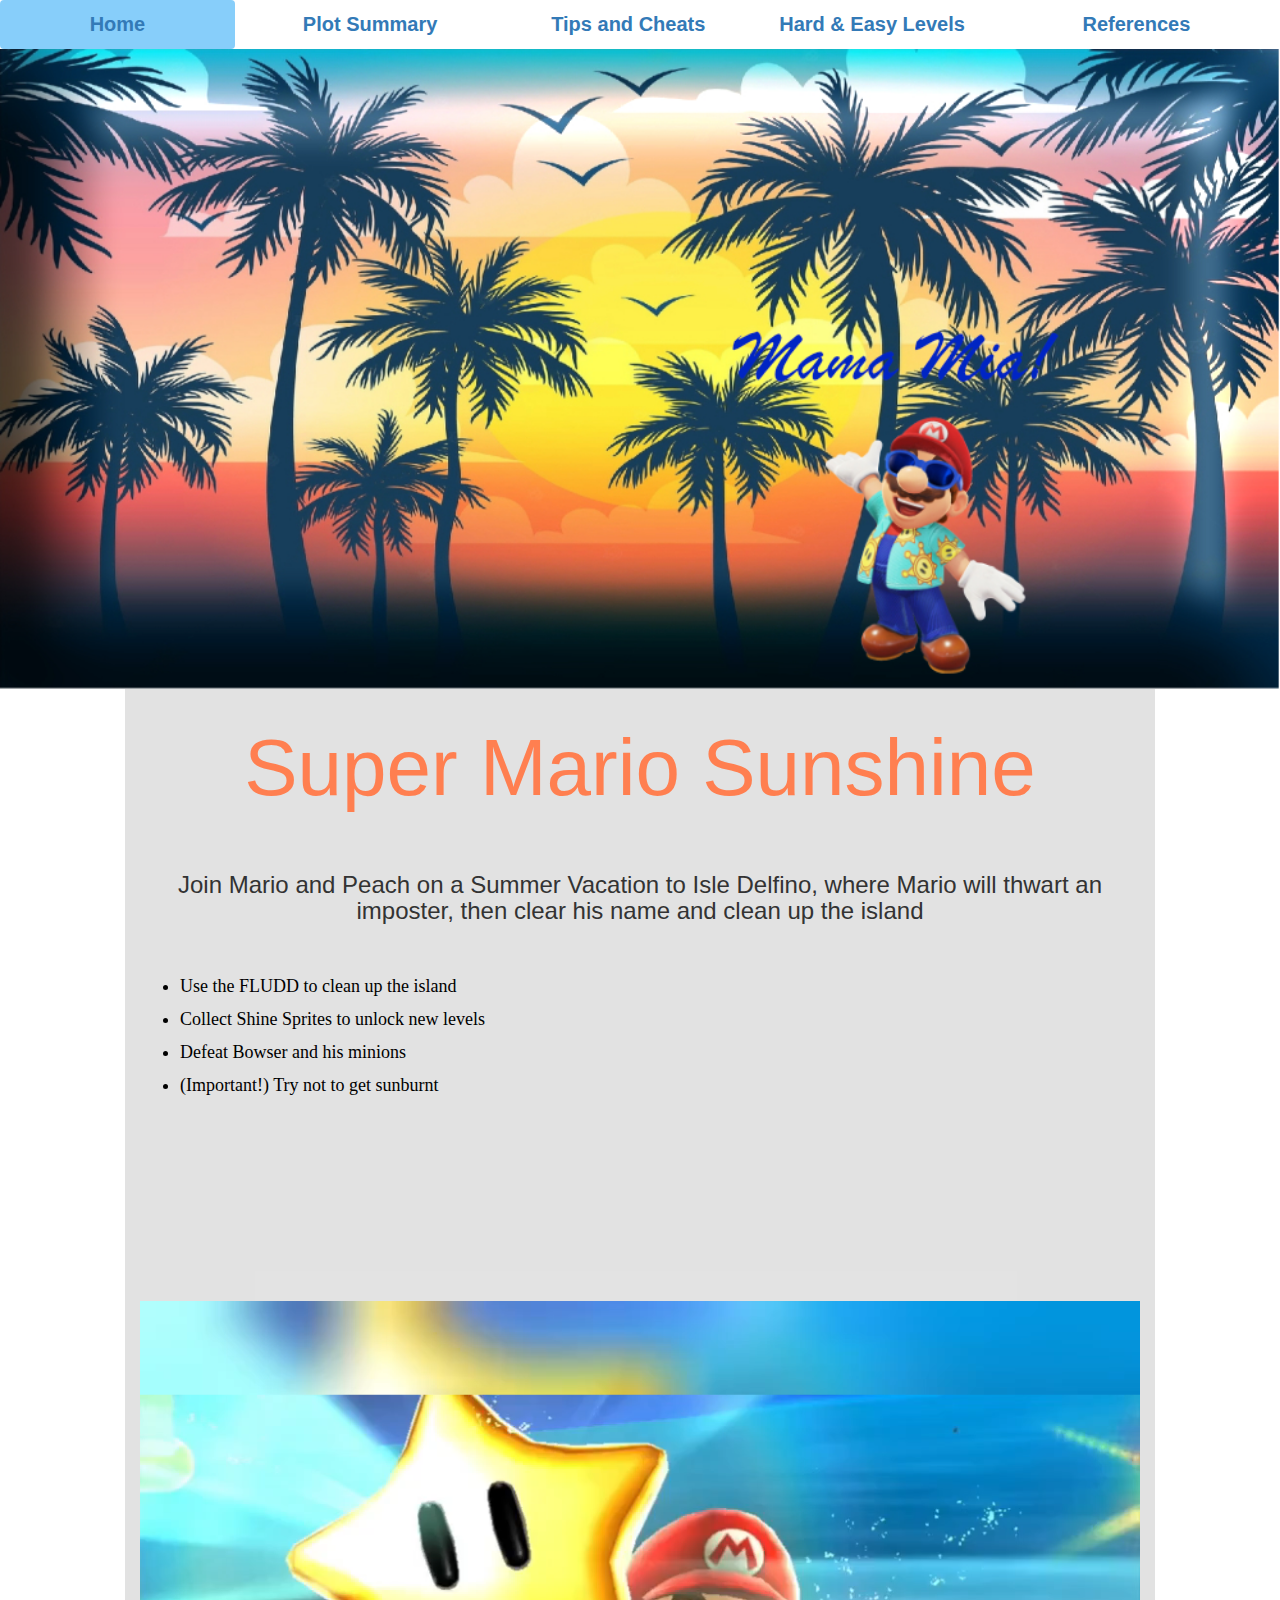
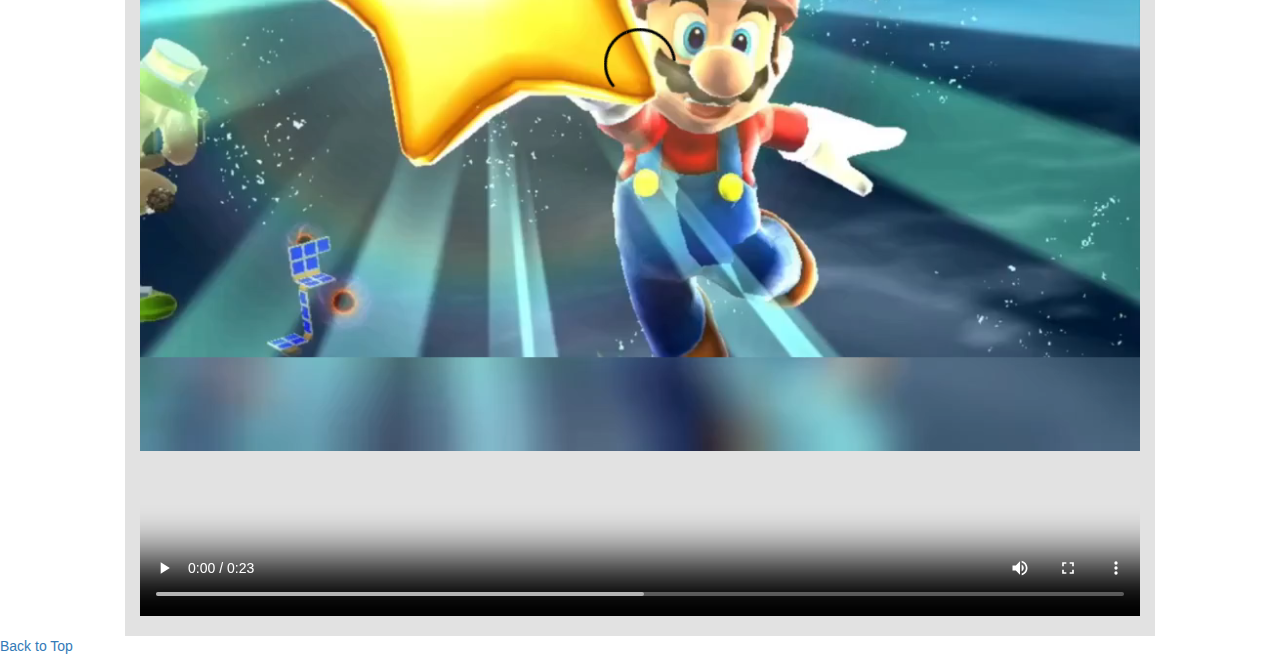
<file: index.html>
<!DOCTYPE html>
<html>
    <head>
        <title>Homepage</title>
        <meta charset="utf-8">
        <link rel="stylesheet" href="styles.css">
        <link rel="stylesheet" href="https://maxcdn.bootstrapcdn.com/bootstrap/3.3.7/css/bootstrap.min.css">

    </head>

<body>
    
    <!--navbar-->
    <ul class="nav nav-pills nav-justified">
        <li class="nav-item">
            <a class="nav-link active" href="index.html">Home</a>
        </li>
        <li class="nav-item">
            <a class="nav-link" href="plot.html">Plot Summary</a>
        </li>
        <li class="nav-item">
            <a class="nav-link" href="tips.html">Tips and Cheats</a>
        </li>
        <li class="nav-item">
            <a class="nav-link" href="levels.html">Hard & Easy Levels</a>
        </li>
        <li class="nav-item">
            <a class="nav-link" href="references.html">References</a>
      </ul>

    <!--banner-->
    <div class="banner">
        <div>
            <img src="images/banner.jpg" alt="banner" width="100%" height="100%" title="Banner" class="top">
        </div>
    </div>

    <!--table-->
    <table border="0">
        <tbody>
            <tr>
                <td>
                    <!--make it orange gradient to yellow-->
                    <h1 style="color:coral;">Super Mario Sunshine</h1>
                </td>
            </tr>
            <tr>
                <td>
                    <h3>Join Mario and Peach on a Summer Vacation to Isle Delfino, where Mario will thwart an imposter, then clear his name and clean up the island</h3>
                </td>
            </tr>
            <tr>
                <td>
                    <ul>
                        <li><h4>Use the FLUDD to clean up the island</h4></li>
                        <li><h4>Collect Shine Sprites to unlock new levels</h4></li>
                        <li><h4>Defeat Bowser and his minions</h4></li>
                        <li><h4>(Important!) Try not to get sunburnt</h4></li>
                    </ul>
                </td>
            </tr>
            <tr>
                <td>
                    <!--video with closed captions-->
                    <video width="1000px" height="1080px" controls>
                        <source src="videoanim/myvideo.mp4" type="video/mp4" >
                        <track src="videoanim/closedcaption.en.vtt" kind="subtitles" srclang="en" label="English" default>
                    </video>
                </td>
            </tr>
        </tbody>
    </table>

    <!--back to top link-->
    <a href="#top">Back to Top</a>
</body>
</file>
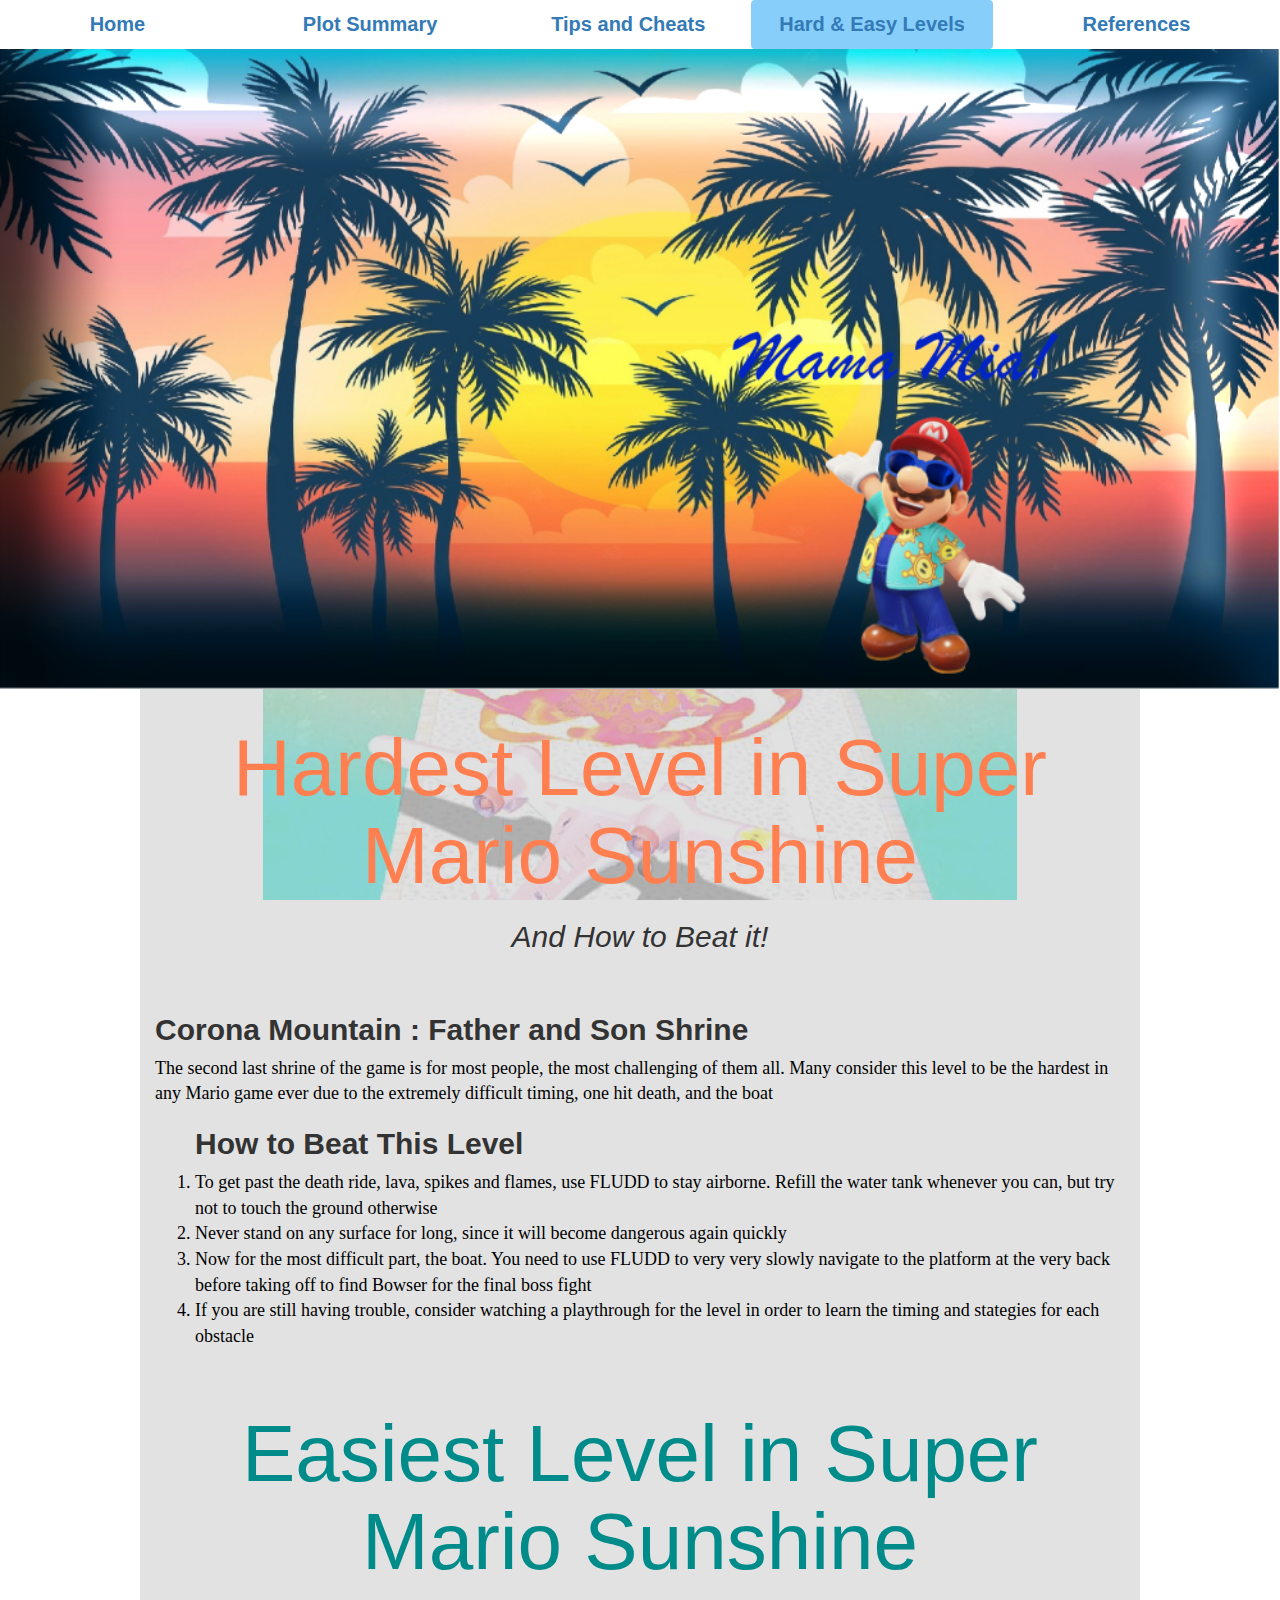
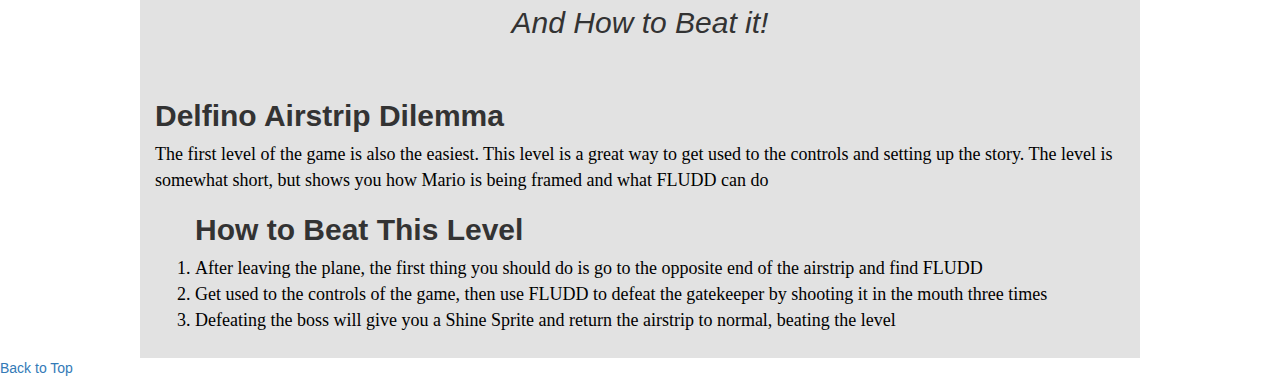
<file: levels.html>
<!DOCTYPE html>
<html>
    <head>
        <title>Hardest and Easiest Levels</title>
        <meta charset="utf-8">
        <link rel="stylesheet" href="styles.css">
        <link rel="stylesheet" href="https://maxcdn.bootstrapcdn.com/bootstrap/3.3.7/css/bootstrap.min.css">

    </head>

<body class="level">
    <div class="hardest">

    <!--navbar-->
    <ul class="nav nav-pills nav-justified" style="background-color: white;">
        <li class="nav-item">
            <a class="nav-link" href="index.html">Home</a>
        </li>
        <li class="nav-item">
            <a class="nav-link" href="plot.html">Plot Summary</a>
        </li>
        <li class="nav-item">
            <a class="nav-link" href="tips.html">Tips and Cheats</a>
        </li>
        <li class="nav-item">
            <a class="nav-link active" href="levels.html">Hard & Easy Levels</a>
        </li>
        <li class="nav-item">
            <a class="nav-link" href="references.html">References</a>
      </ul>

    <!--banner-->
    <div class="banner">
        <div>
            <img src="images/banner.jpg" alt="banner" width="100%" height="100%" title="Banner" class="top">
        </div>
    </div>

    <!--table-->
    <table border="0">
        <tbody>
            <tr>
                <td>
                    <h1 style="color: coral;">Hardest Level in Super Mario Sunshine</h1>
                    <h2 style="text-align: center;">And How to Beat it!</h2>
                </td>
            </tr>
            <tr>
                <td>
                    <h2 style="font-style:normal; font-weight: bolder;">Corona Mountain : Father and Son Shrine</h2>
                    <p style="text-align: left;">The second last shrine of the game is for most people, the most challenging of them all. 
                        Many consider this level to be the hardest in any Mario game ever due to the extremely difficult timing, one hit death, 
                        and the boat<br>
                    </p>
                    <ul>
                        <h2 style="font-style: normal; font-weight: bold;">How to Beat This Level</h2>
                        <!-- <img src="images/hardestlevel.jpg" alt="hardestlevel" width="1000px" height="100%"> -->
                        <li style="list-style: decimal;">To get past the death ride, lava, spikes and flames, use FLUDD to stay airborne. Refill
                        the water tank whenever you can, but try not to touch the ground otherwise</li>
                        <li style="list-style: decimal;">Never stand on any surface for long, since it will become dangerous again quickly</li>
                        <li style="list-style: decimal;">Now for the most difficult part, the boat. You need to use FLUDD to very very slowly navigate to 
                        the platform at the very back before taking off to find Bowser for the final boss fight</li>
                        <li style="list-style: decimal;">If you are still having trouble, consider watching a playthrough for the level in order to learn 
                        the timing and stategies for each obstacle</li>
                    </ul>
                </td>
            </tr>
            <tr>
                <td>
                    <h1 style="color: darkcyan;">Easiest Level in Super Mario Sunshine</h1>
                    <h2 style="text-align: center;">And How to Beat it!</h2>
                </td>
            </tr>
            <tr>
                <td>
                    <h2 style="font-style: normal; font-weight: bolder;">Delfino Airstrip Dilemma</h2>
                    <p style="text-align: left;">The first level of the game is also the easiest. This level is a great way to get used to the controls and 
                    setting up the story. The level is somewhat short, but shows you how Mario is being framed and what FLUDD can do<br>
                    </p>
                    <ul>
                        <h2 style="font-style: normal; font-weight: bold;">How to Beat This Level</h2>
                        <!-- <img src="images/easiestlevel.jpg" alt="easiestlevel" width="1000px" height="100%"> -->
                        <li style="list-style: decimal;">After leaving the plane, the first thing you should do is go to the opposite end of the airstrip and find FLUDD</li>
                        <li style="list-style: decimal;">Get used to the controls of the game, then use FLUDD to defeat the gatekeeper by shooting it in the mouth three times</li>
                        <li style="list-style: decimal;">Defeating the boss will give you a Shine Sprite and return the airstrip to normal, beating the level</li> 
                </td>
            </tr>
        </tbody>
    </table>

    <!--back to top link-->
    <a href="#top">Back to Top</a>
</body>
</file>
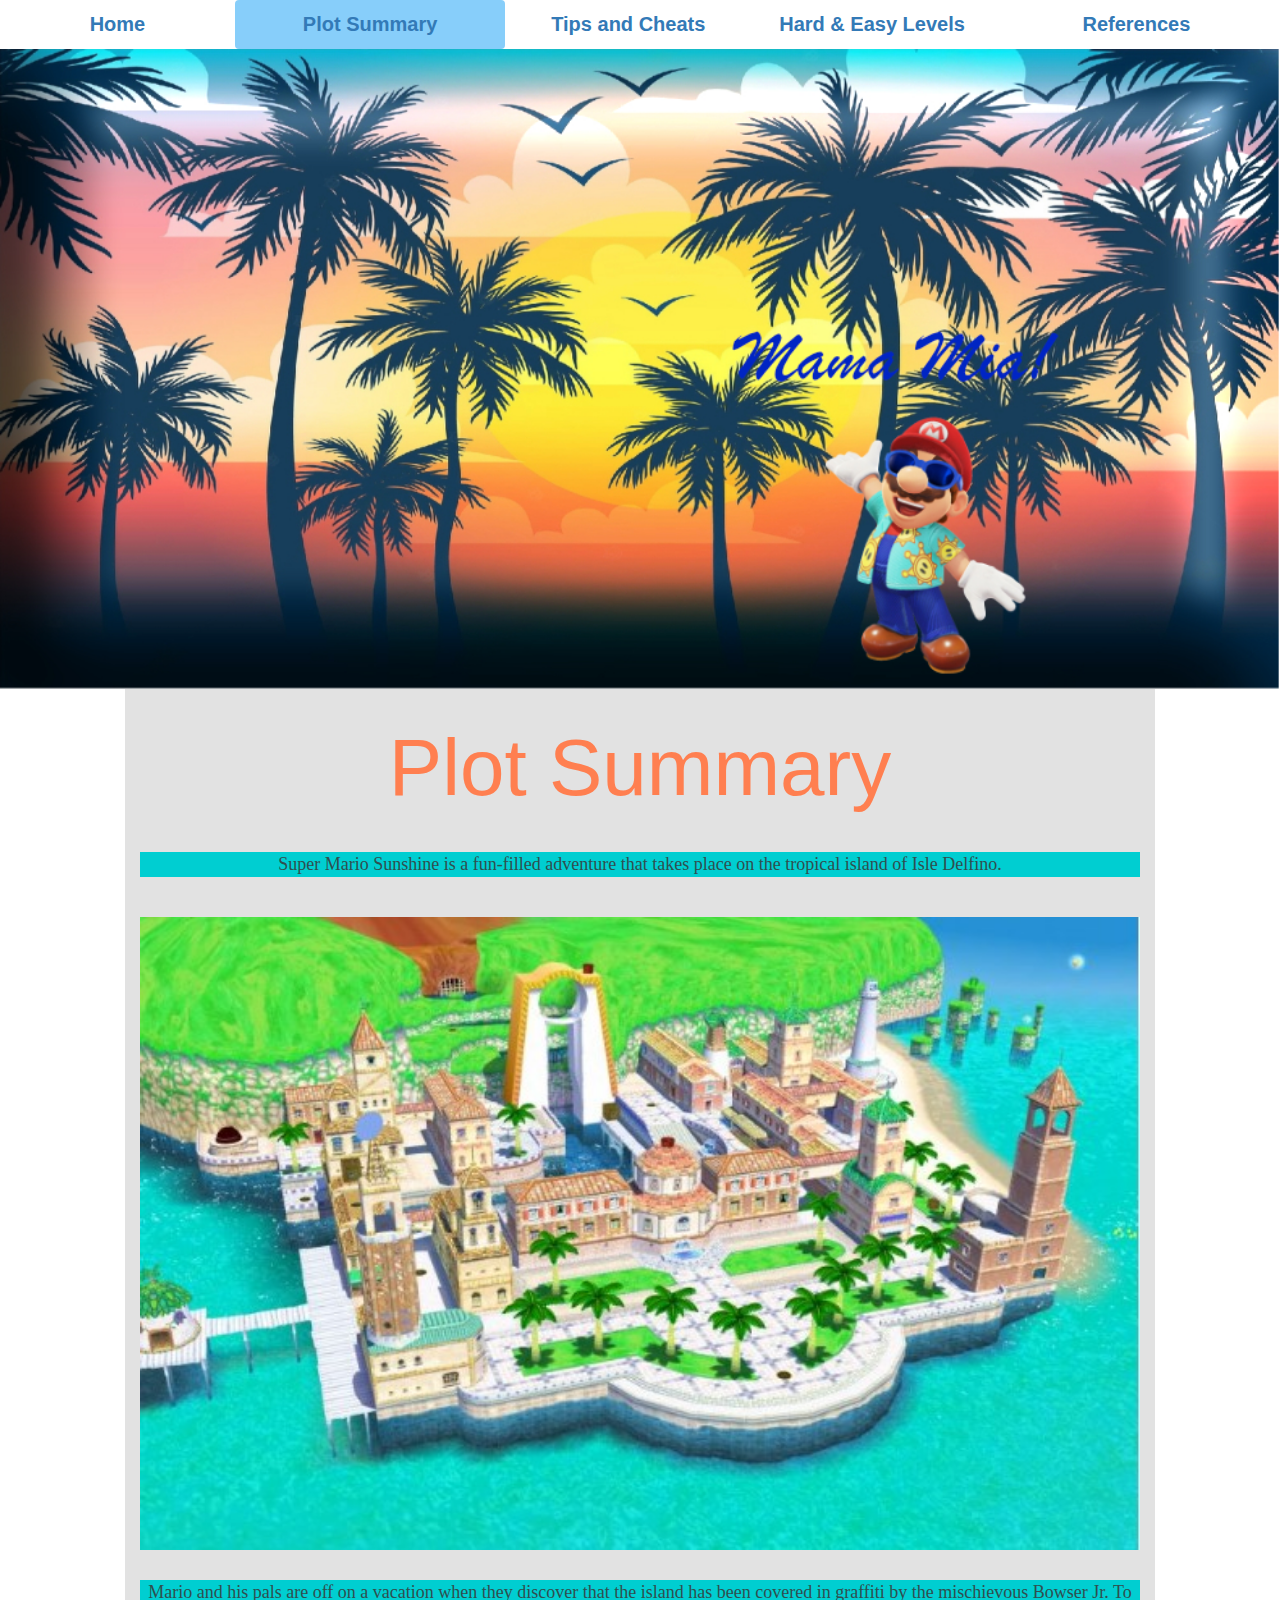
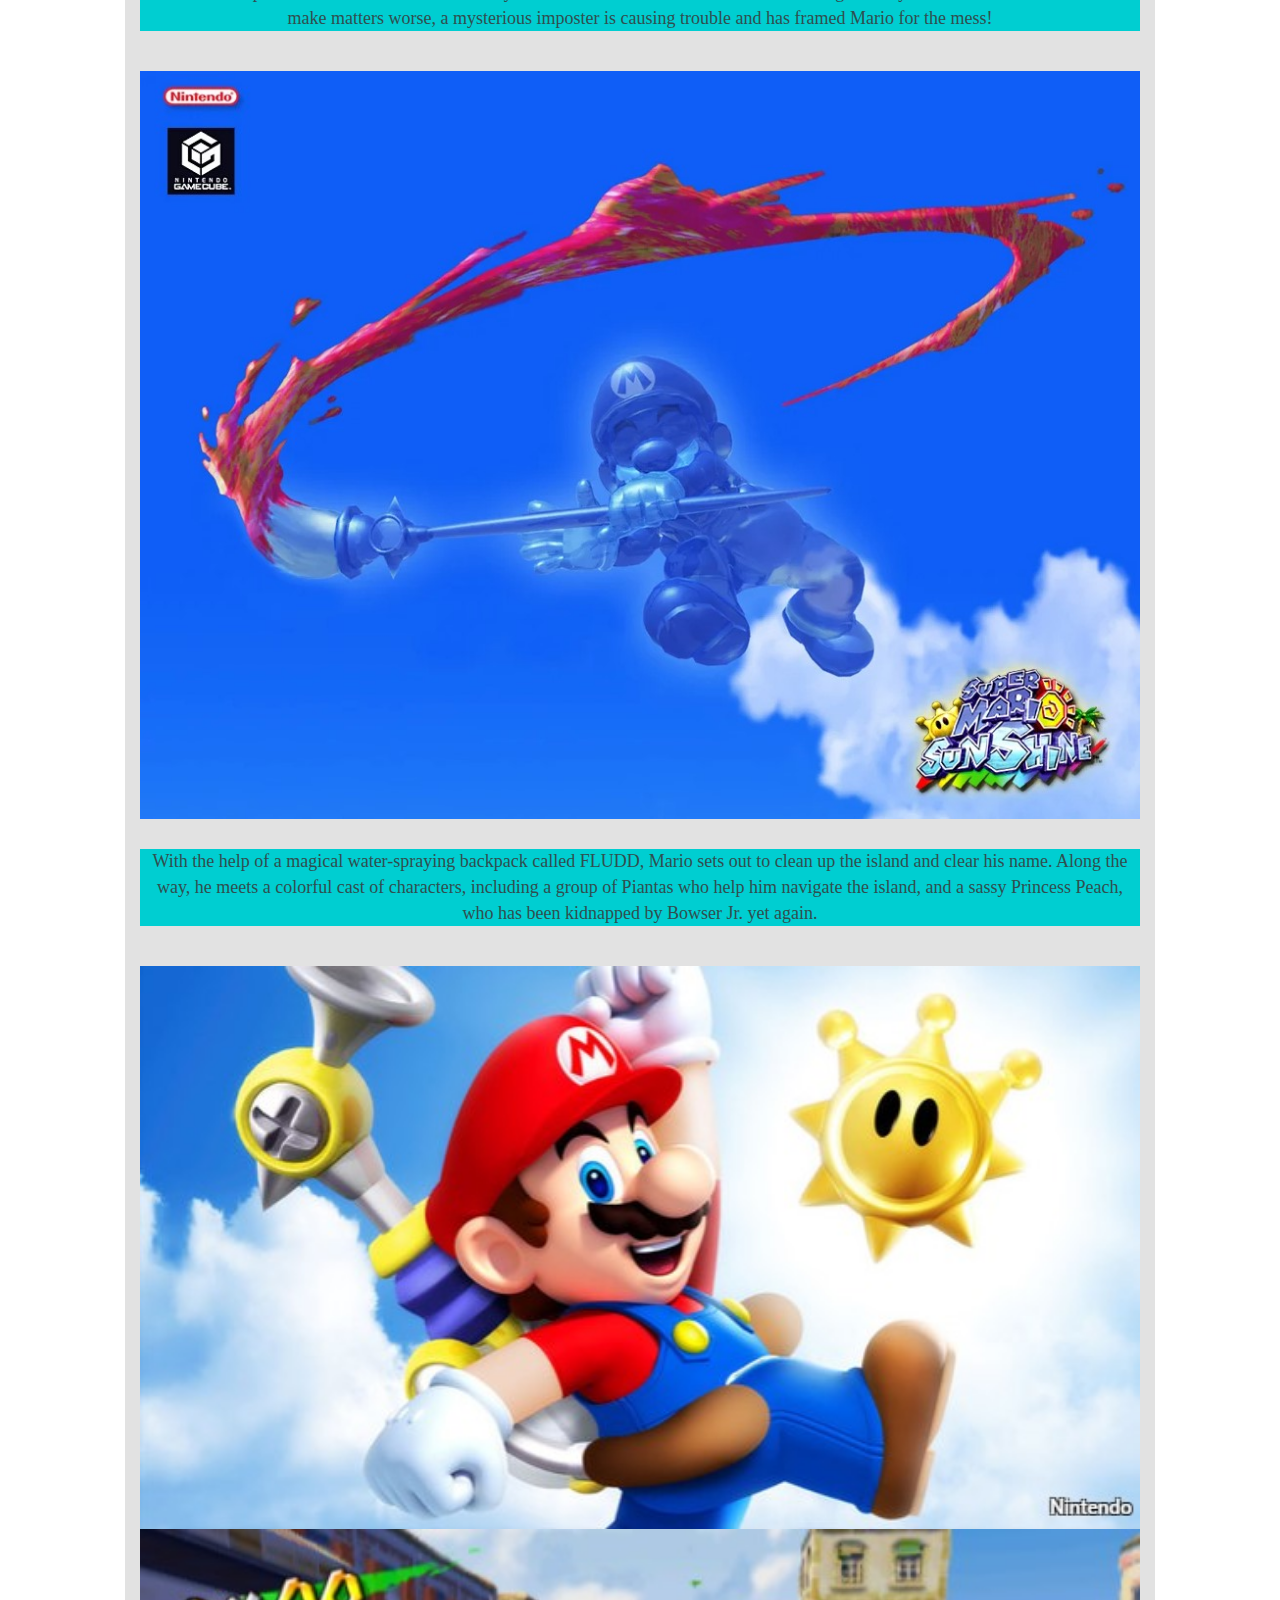
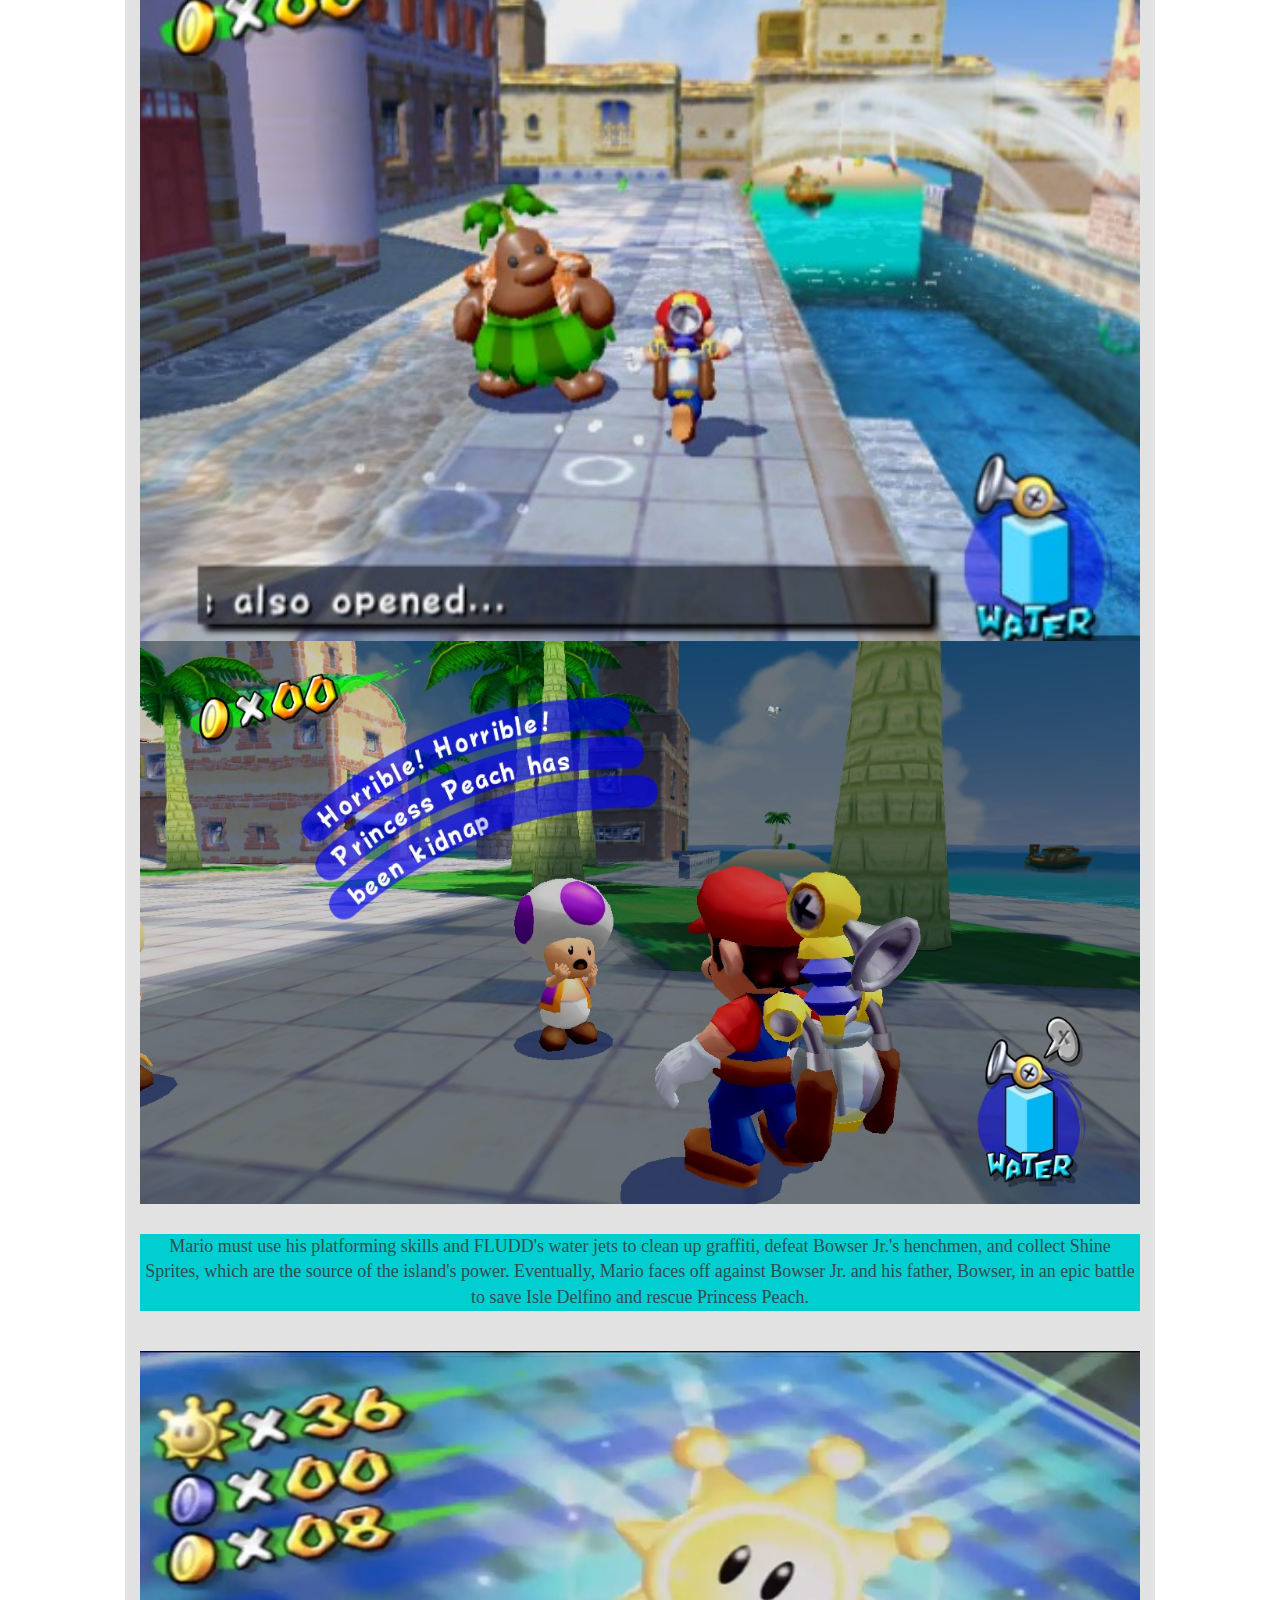
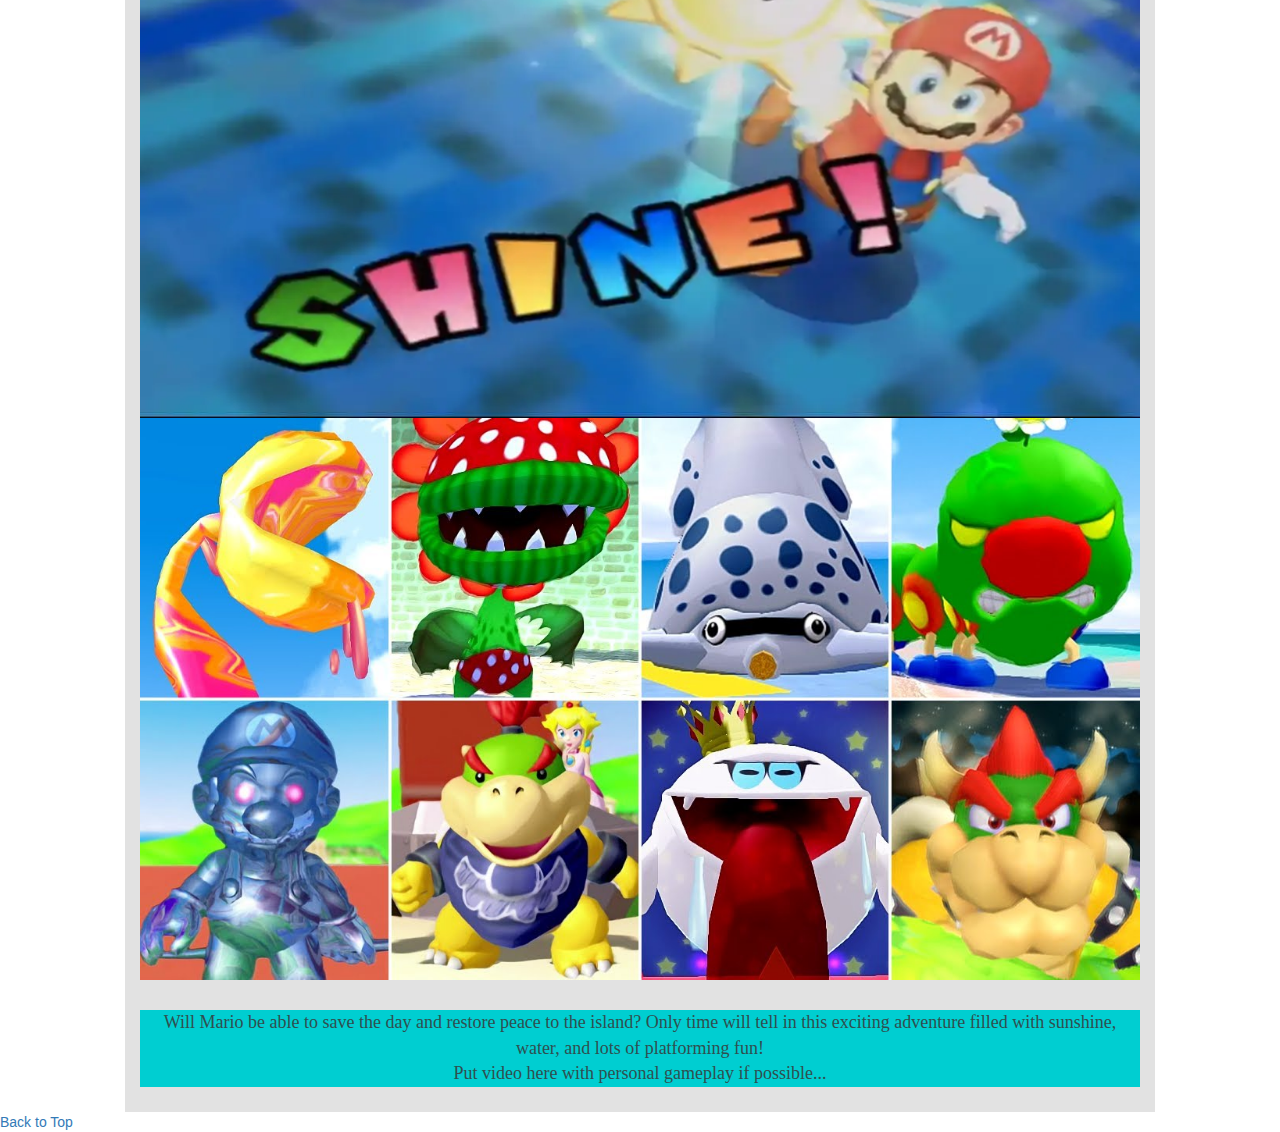
<file: plot.html>
<!DOCTYPE html>
<html>
    <head>
        <title>Game Plot & Story</title>
        <meta charset="utf-8">
        <link rel="stylesheet" href="styles.css">
        <link rel="stylesheet" href="https://maxcdn.bootstrapcdn.com/bootstrap/3.3.7/css/bootstrap.min.css">

    </head>
    
<body>

    <!--navbar-->
    <ul class="nav nav-pills nav-justified">
        <li class="nav-item">
            <a class="nav-link" href="index.html">Home</a>
        </li>
        <li class="nav-item">
            <a class="nav-link active" href="plot.html">Plot Summary</a>
        </li>
        <li class="nav-item">
            <a class="nav-link" href="tips.html">Tips and Cheats</a>
        </li>
        <li class="nav-item">
            <a class="nav-link" href="levels.html">Hard & Easy Levels</a>
        </li>
        <li class="nav-item">
            <a class="nav-link" href="references.html">References</a>
      </ul>

    <!--banner-->
    <div class="banner">
        <div>
            <img src="images/banner.jpg" alt="banner" width="100%" height="100%" title="Banner" class="top">
        </div>
    </div>    

    <!--table-->
    <table border="0">
        <tbody>
            <tr>
                <td>
                    <h1 style="color: coral;">Plot Summary</h1>
                </td>
            </tr>
            <tr>
                <td>
                    <p style="background-color: darkturquoise; color:darkslategrey;">
                    Super Mario Sunshine is a fun-filled adventure that takes place on the tropical island of Isle Delfino.
                    </p>
                </td>
            </tr>
            <tr>
                <td>
                    <img src="images/isle.jpg" alt="isle" width="1000px" height="100%">
                </td>
            </tr>
            <tr>
                <td>
                    <p style="background-color: darkturquoise; color:darkslategrey;">
                    Mario and his pals are off on a vacation when they discover that the island has been covered in graffiti by the mischievous Bowser Jr.
                    To make matters worse, a mysterious imposter is causing trouble and has framed Mario for the mess!
                    </p>
                </td>
            </tr>
            <tr>
                <td>
                    <img src="images/shadowmario.jpg" alt="Shadow Mario" width="1000px" height="100%">
                </td>
            </tr>
            <tr>
                <td>
                    <p style="background-color: darkturquoise; color:darkslategrey;">
                    With the help of a magical water-spraying backpack called FLUDD, Mario sets out to clean up the island and clear his name.
                    Along the way, he meets a colorful cast of characters, including a group of Piantas who help him navigate the island, and a sassy Princess Peach, who has been kidnapped by Bowser Jr. yet again.
                    </p>
                </td>
            </tr>
            <tr>
                <td>
                    <img src="images/mario.jpg" alt="Mario" width="1000px" height="100%">
                    <img src="images/friend.jpg" alt="Friend" width="1000px" height="100%">
                    <img src="images/peach.jpg" alt="Peach" width="1000px" height="100%">
                </td>
            </tr>
            <tr>
                <td>
                    <p style="background-color: darkturquoise; color:darkslategrey;">  
                    Mario must use his platforming skills and FLUDD's water jets to clean up graffiti, defeat Bowser Jr.'s henchmen, and collect Shine Sprites, which are the source of the island's power.
                    Eventually, Mario faces off against Bowser Jr. and his father, Bowser, in an epic battle to save Isle Delfino and rescue Princess Peach.
                    </p>
                </td>
            </tr>
            <tr>
                <td>
                    <img src="images/shine.jpg" alt="Shine" width="1000px" height="100%">
                    <img src="images/bosses.jpg" alt="Bosses" width="1000px" height="100%">
                </td>
            </tr>
            <tr>
                <td>
                    <p  style="background-color: darkturquoise; color:darkslategrey;">
                    Will Mario be able to save the day and restore peace to the island? Only time will tell in this exciting adventure filled with sunshine, water, and lots of platforming fun!<br> Put video here with personal gameplay if possible...     
                    </p>
                </td>
            </tr>
        </tbody>
    </table>

    <!--back to top link-->
    <a href="#top">Back to Top</a>
</body>
</file>
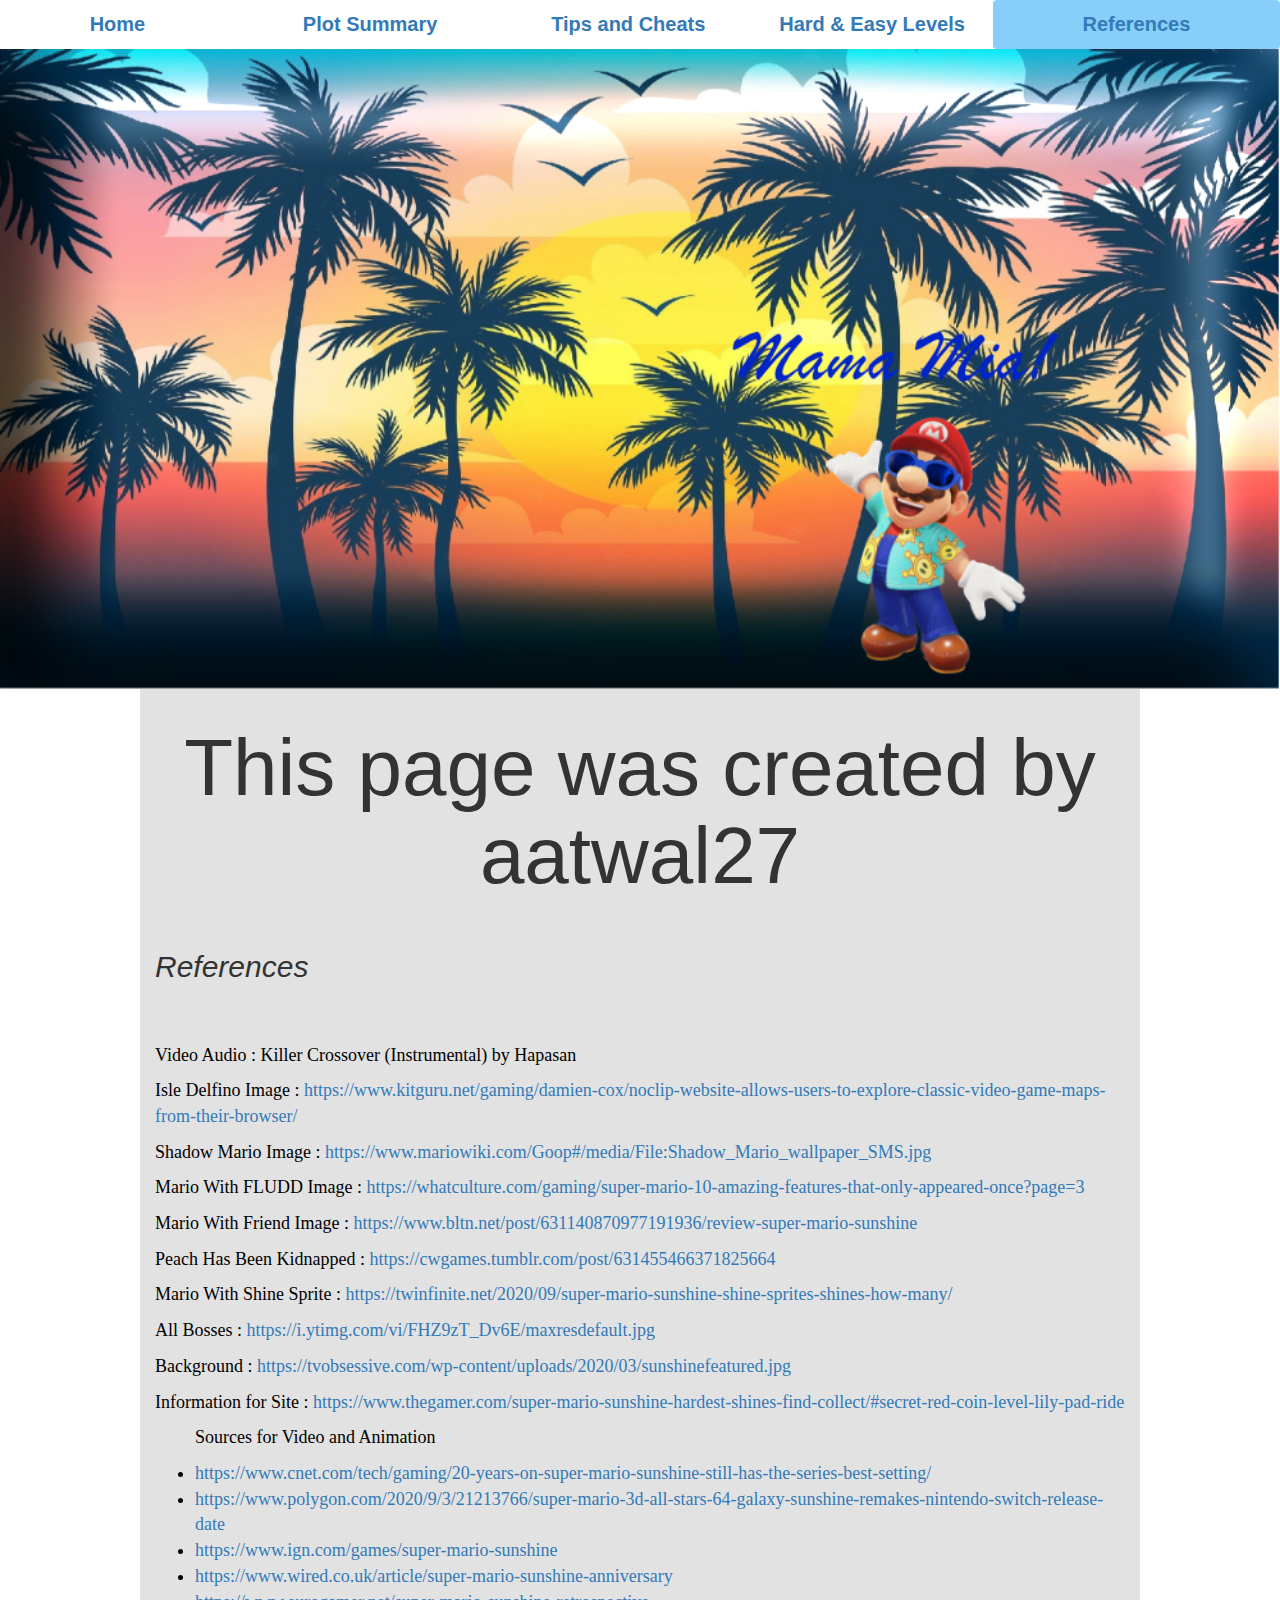
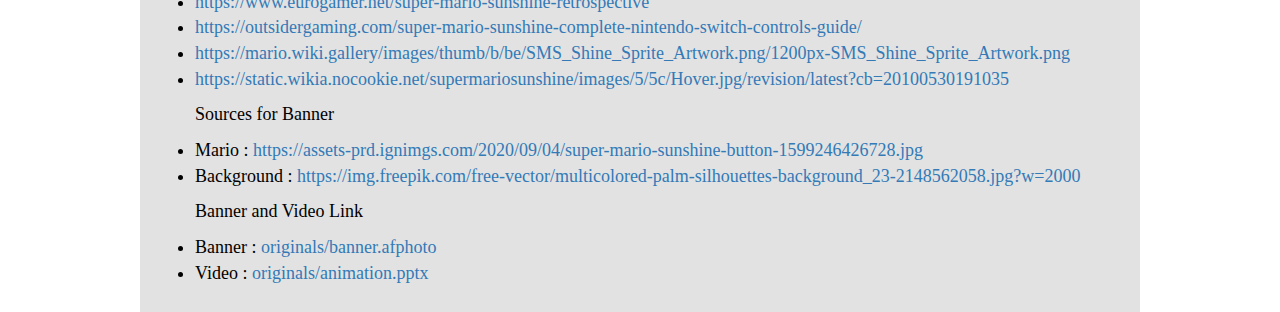
<file: references.html>
<!DOCTYPE html>
<html>
    <head>
        <title>References</title>
        <meta charset="utf-8">
        <link rel="stylesheet" href="styles.css">
        <link rel="stylesheet" href="https://maxcdn.bootstrapcdn.com/bootstrap/3.3.7/css/bootstrap.min.css">

    </head>

<body>

    <!--navbar-->
    <ul class="nav nav-pills nav-justified">
        <li class="nav-item">
            <a class="nav-link" href="index.html">Home</a>
        </li>
        <li class="nav-item">
            <a class="nav-link" href="plot.html">Plot Summary</a>
        </li>
        <li class="nav-item">
            <a class="nav-link" href="tips.html">Tips and Cheats</a>
        </li>
        <li class="nav-item">
            <a class="nav-link" href="levels.html">Hard & Easy Levels</a>
        </li>
        <li class="nav-item">
            <a class="nav-link active" href="references.html">References</a>
      </ul>

    <!--banner-->
    <div class="banner">
        <div>
            <img src="images/banner.jpg" alt="banner" width="100%" height="100%" title="Banner" class="top">
        </div>
    </div>

    <!--table-->
    <table border="0">
        <tbody>
            <tr>
                <td>
                    <h1>This page was created by aatwal27</h1><br><h2>References</h2><br>
                </td>
            </tr>
            <tr>
                <td>
                    <p class="ref">Video Audio : Killer Crossover (Instrumental) by Hapasan</p>
                    <p class="ref">Isle Delfino Image : <a target="_blank" href="https://www.kitguru.net/gaming/damien-cox/noclip-website-allows-users-to-explore-classic-video-game-maps-from-their-browser/">https://www.kitguru.net/gaming/damien-cox/noclip-website-allows-users-to-explore-classic-video-game-maps-from-their-browser/</a></p>
                    <p class="ref">Shadow Mario Image : <a target="_blank" href="https://www.mariowiki.com/Goop#/media/File:Shadow_Mario_wallpaper_SMS.jpg">https://www.mariowiki.com/Goop#/media/File:Shadow_Mario_wallpaper_SMS.jpg</a></p>
                    <p class="ref">Mario With FLUDD Image : <a target="_blank" href="https://whatculture.com/gaming/super-mario-10-amazing-features-that-only-appeared-once?page=3">https://whatculture.com/gaming/super-mario-10-amazing-features-that-only-appeared-once?page=3</a></p>
                    <p class="ref">Mario With Friend Image : <a target="_blank" href="https://www.bltn.net/post/631140870977191936/review-super-mario-sunshine">https://www.bltn.net/post/631140870977191936/review-super-mario-sunshine</a></p>
                    <p class="ref">Peach Has Been Kidnapped : <a target="_blank" href="https://cwgames.tumblr.com/post/631455466371825664">https://cwgames.tumblr.com/post/631455466371825664</a></p>
                    <p class="ref">Mario With Shine Sprite : <a target="_blank" href="https://twinfinite.net/2020/09/super-mario-sunshine-shine-sprites-shines-how-many/">https://twinfinite.net/2020/09/super-mario-sunshine-shine-sprites-shines-how-many/</a></p>
                    <p class="ref">All Bosses : <a target="_blank" href="https://i.ytimg.com/vi/FHZ9zT_Dv6E/maxresdefault.jpg">https://i.ytimg.com/vi/FHZ9zT_Dv6E/maxresdefault.jpg</a></p>
                    <p class="ref">Background : <a target="_blank" href="https://tvobsessive.com/wp-content/uploads/2020/03/sunshinefeatured.jpg">https://tvobsessive.com/wp-content/uploads/2020/03/sunshinefeatured.jpg</a></p>
                    <p class="ref">Information for Site : <a target="_blank" href="https://www.thegamer.com/super-mario-sunshine-hardest-shines-find-collect/#secret-red-coin-level-lily-pad-ride">https://www.thegamer.com/super-mario-sunshine-hardest-shines-find-collect/#secret-red-coin-level-lily-pad-ride</a></p>
                    <ul>
                        <p class="ref">Sources for Video and Animation</p>
                        <li class="ref"><a target="_blank" href="https://www.cnet.com/tech/gaming/20-years-on-super-mario-sunshine-still-has-the-series-best-setting/">https://www.cnet.com/tech/gaming/20-years-on-super-mario-sunshine-still-has-the-series-best-setting/</a></li>
                        <li class="ref"><a target="_blank" href="https://www.polygon.com/2020/9/3/21213766/super-mario-3d-all-stars-64-galaxy-sunshine-remakes-nintendo-switch-release-date">https://www.polygon.com/2020/9/3/21213766/super-mario-3d-all-stars-64-galaxy-sunshine-remakes-nintendo-switch-release-date</a></li>
                        <li class="ref"><a target="_blank" href="https://www.ign.com/games/super-mario-sunshine">https://www.ign.com/games/super-mario-sunshine</a></li>
                        <li class="ref"><a target="_blank" href="https://www.wired.co.uk/article/super-mario-sunshine-anniversary">https://www.wired.co.uk/article/super-mario-sunshine-anniversary</a></li>
                        <li class="ref"><a target="_blank" href="https://www.eurogamer.net/super-mario-sunshine-retrospective">https://www.eurogamer.net/super-mario-sunshine-retrospective</a></li>
                        <li class="ref"><a target="_blank" href="https://outsidergaming.com/super-mario-sunshine-complete-nintendo-switch-controls-guide/">https://outsidergaming.com/super-mario-sunshine-complete-nintendo-switch-controls-guide/</a></li>
                        <li class="ref"><a target="_blank" href="https://mario.wiki.gallery/images/thumb/b/be/SMS_Shine_Sprite_Artwork.png/1200px-SMS_Shine_Sprite_Artwork.png">https://mario.wiki.gallery/images/thumb/b/be/SMS_Shine_Sprite_Artwork.png/1200px-SMS_Shine_Sprite_Artwork.png</a></li>                    
                        <li class="ref"><a target="_blank" href="https://static.wikia.nocookie.net/supermariosunshine/images/5/5c/Hover.jpg/revision/latest?cb=20100530191035">https://static.wikia.nocookie.net/supermariosunshine/images/5/5c/Hover.jpg/revision/latest?cb=20100530191035</a></li>
                    </ul>
                    <ul>
                        <p class="ref">Sources for Banner</p>
                        <li class="ref">Mario : <a target="_blank" href="https://assets-prd.ignimgs.com/2020/09/04/super-mario-sunshine-button-1599246426728.jpg">https://assets-prd.ignimgs.com/2020/09/04/super-mario-sunshine-button-1599246426728.jpg</a></li>
                        <li class="ref">Background : <a target="_blank" href="https://img.freepik.com/free-vector/multicolored-palm-silhouettes-background_23-2148562058.jpg?w=2000">https://img.freepik.com/free-vector/multicolored-palm-silhouettes-background_23-2148562058.jpg?w=2000</a></li>
                    </ul>
                    <ul>
                        <p class="ref">Banner and Video Link</p>
                        <li class="ref">Banner : <a target="_blank" href="originals/banner.afphoto">originals/banner.afphoto</a></li>
                        <li class = "ref">Video : <a target="_blank" href="originals/animation.pptx">originals/animation.pptx</a></li>
                </td>
            </tr>
        </tbody>
    </table>

</body>
</file>
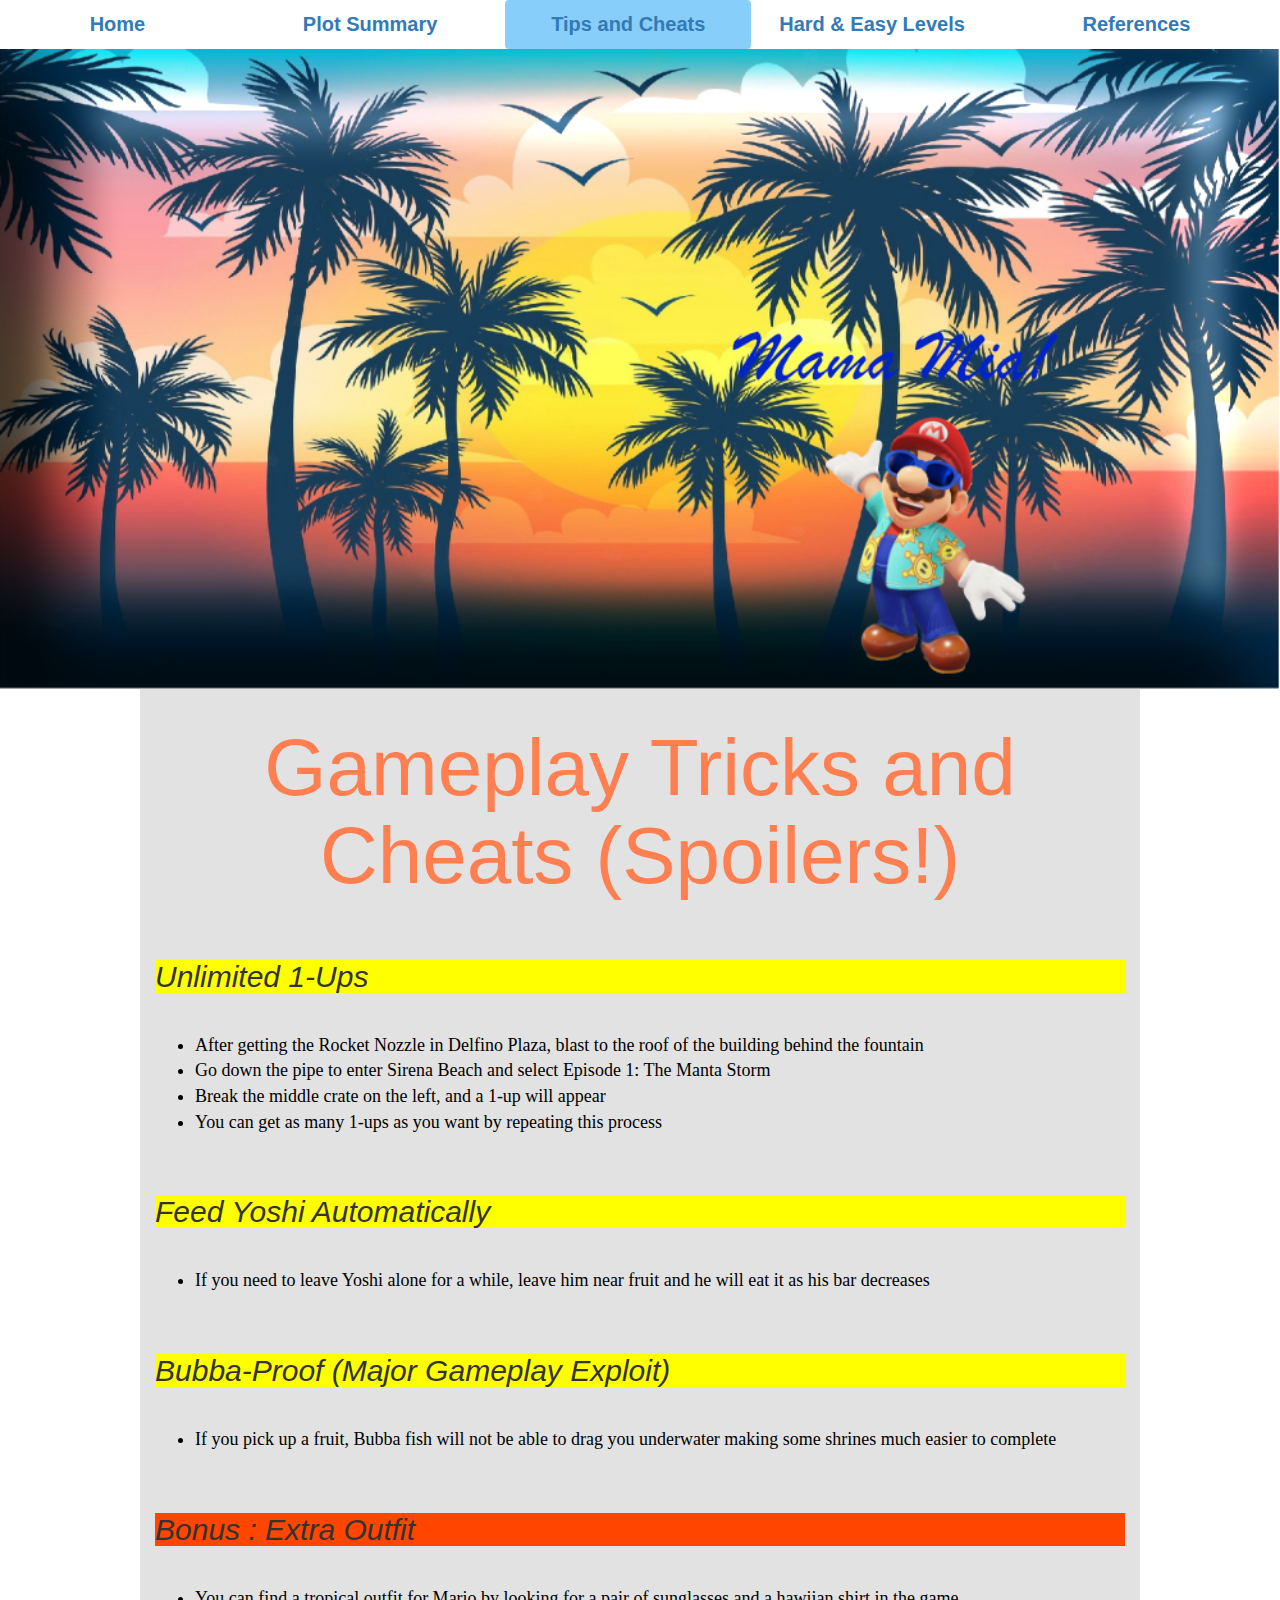
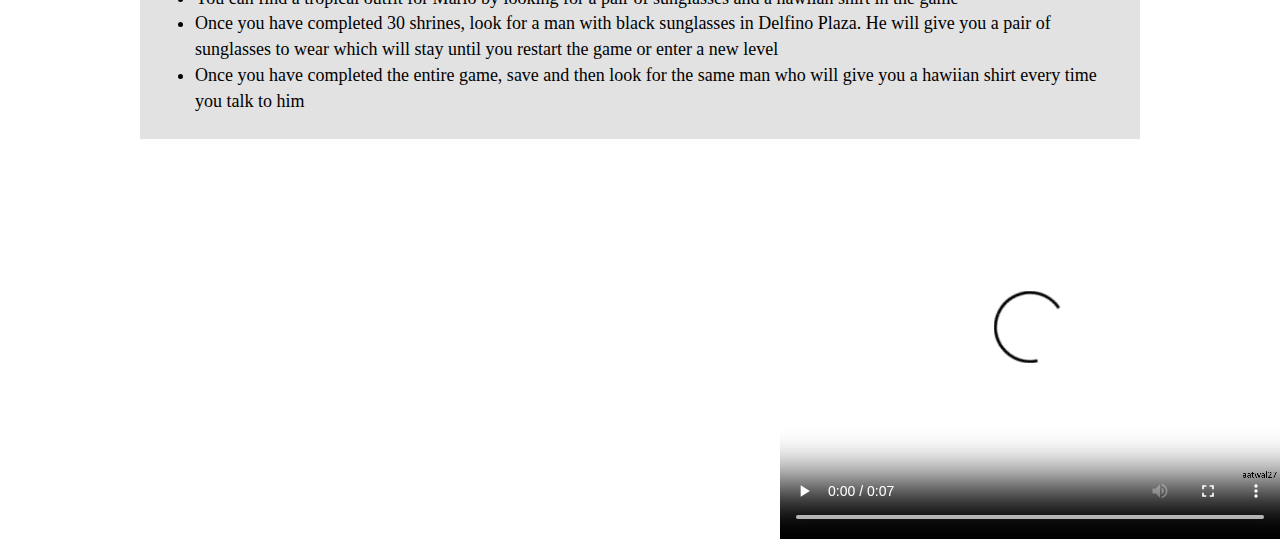
<file: tips.html>
<!DOCTYPE html>
<html>
    <head>
        <title>Tips and Cheats</title>
        <meta charset="utf-8">
        <link rel="stylesheet" href="styles.css">
        <link rel="stylesheet" href="https://maxcdn.bootstrapcdn.com/bootstrap/3.3.7/css/bootstrap.min.css">

    </head>

<body>

    <!--navbar-->
    <ul class="nav nav-pills nav-justified">
        <li class="nav-item">
            <a class="nav-link" href="index.html">Home</a>
        </li>
        <li class="nav-item">
            <a class="nav-link" href="plot.html">Plot Summary</a>
        </li>
        <li class="nav-item">
            <a class="nav-link active" href="tips.html">Tips and Cheats</a>
        </li>
        <li class="nav-item">
            <a class="nav-link" href="levels.html">Hard & Easy Levels</a>
        </li>
        <li class="nav-item">
            <a class="nav-link" href="references.html">References</a>
      </ul>

    <!--banner-->
    <div class="banner">
        <div>
            <img src="images/banner.jpg" alt="banner" width="100%" height="100%" title="Banner" class="top">
        </div>
    </div>

    <!--table-->
    <table border="0">
        <tbody>
            <tr>
                <td>
                    <h1 style="color: coral;">Gameplay Tricks and Cheats (Spoilers!)</h1>
                </td>
            </tr>
            <tr>
                <td>
                    <h2 style="background-color: yellow;">Unlimited 1-Ups</h2>
                </td>
            </tr>
            <tr>
                <td>
                    <ul>
                        <li>After getting the Rocket Nozzle in Delfino Plaza, blast to the roof of the building behind the fountain</li>
                        <li>Go down the pipe to enter Sirena Beach and select Episode 1: The Manta Storm</li>
                        <li>Break the middle crate on the left, and a 1-up will appear</li>
                        <li>You can get as many 1-ups as you want by repeating this process</li>
                    </ul>
                </td>
            </tr>
            <tr>
                <td>
                    <h2 style="background-color: yellow;">Feed Yoshi Automatically</h2>
                </td>
            </tr>
            <tr>
                <td>
                    <ul>
                        <li>If you need to leave Yoshi alone for a while, leave him near fruit and he will eat it as his bar decreases</li>
                    </ul>
                </td>
            </tr>
            <tr>
                <td>
                    <h2 style="background-color: yellow;">Bubba-Proof (Major Gameplay Exploit)</h2>
                </td>
            </tr>
            <tr>
                <td>
                    <ul>
                        <li>If you pick up a fruit, Bubba fish will not be able to drag you underwater making some shrines much easier to complete</li>
                    </ul>
                </td>
            </tr>
            <tr>
                <td>
                    <h2 style="background-color: orangered;">Bonus : Extra Outfit</h2>
                </td>
            </tr>
            <tr>
                <td>
                    <ul>
                        <li>You can find a tropical outfit for Mario by looking for a pair of sunglasses and a hawiian shirt in the game</li>
                        <li>Once you have completed 30 shrines, look for a man with black sunglasses in Delfino Plaza. He will give you a pair of sunglasses to wear which will stay until you restart the game or enter a new level</li>
                        <li>Once you have completed the entire game, save and then look for the same man who will give you a hawiian shirt every time you talk to him</li>
                    </ul>
                </td>
            </tr>
        </tbody>
    </table>

    <!--animation-->
    <div class="animation">
        <video width="500" height="400" controls>
            <source src="videoanim/animation.mp4" type="video/mp4">
        </video>
    </div>
</body>
</file>
<file: styles.css>
.nav-item {
    font-family: 'Franklin Gothic Medium', 'Arial Narrow', Arial, sans-serif;
    font-size: 20px;
    font-weight: bold;
}

.nav-pills .nav-link.active, .nav-pills .show > .nav-link {
    background-color: lightskyblue;
    font-family: 'Franklin Gothic Medium', 'Arial Narrow', Arial, sans-serif;
    font-size: 20px;
    font-weight: bold;
}

/*parallax background image*/
body {
    background-image: url("https://tvobsessive.com/wp-content/uploads/2020/03/sunshinefeatured.jpg");
    background-repeat: no-repeat;
    background-size: cover;
    background-position: center;
    background-attachment: fixed;
    position: relative;
}
.level{
    /*make the background switch at 50vh*/
    background-image: url("images/level.jpg");
    background-repeat: no-repeat;
    background-position: center;
    background-attachment: fixed;
    background-attachment: fixed;
    background-size: contain;
}


table {
    margin-left: auto;
    margin-right: auto;
    width : 1000px;
}
tr, td {
    /*light grey background, translucent*/
    background-color: rgba(211,211,211,0.4);
    padding: 15px !important;
}

img {
    display: block;
    margin-left: auto;
    margin-right: auto;
}

h1 {
    color: #000000;
    font-family: 'Franklin Gothic Medium', 'Arial Narrow', Arial, sans-serif !important;
    font-size: 80px !important;
    font-weight: bold;
    text-align: center;
    /* text-decoration: underline; */
}
h2 {
    color: #000000;
    font-family: 'Courier New', Courier, monospace;
    font-size: 18px;
    font-weight: bold;
    text-align: left;
    font-style: italic;
}
h3{
    text-align: center !important;
}

p {
    color: #000000;
    font-family: "Times New Roman", Times, serif;
    font-size: 18px;
    font-weight: normal;
    text-align: center;
}
li {
    color: #000000;
    font-family: "Times New Roman", Times, serif;
    font-size: 18px;
    font-weight: normal;
    text-align: left;
}

.ref {
    color: #000000;
    font-family: "Times New Roman", Times, serif;
    font-size: 18px;
    font-weight: normal;
    text-align: left;
}
.animation {    
    float: right;
}
</file>
